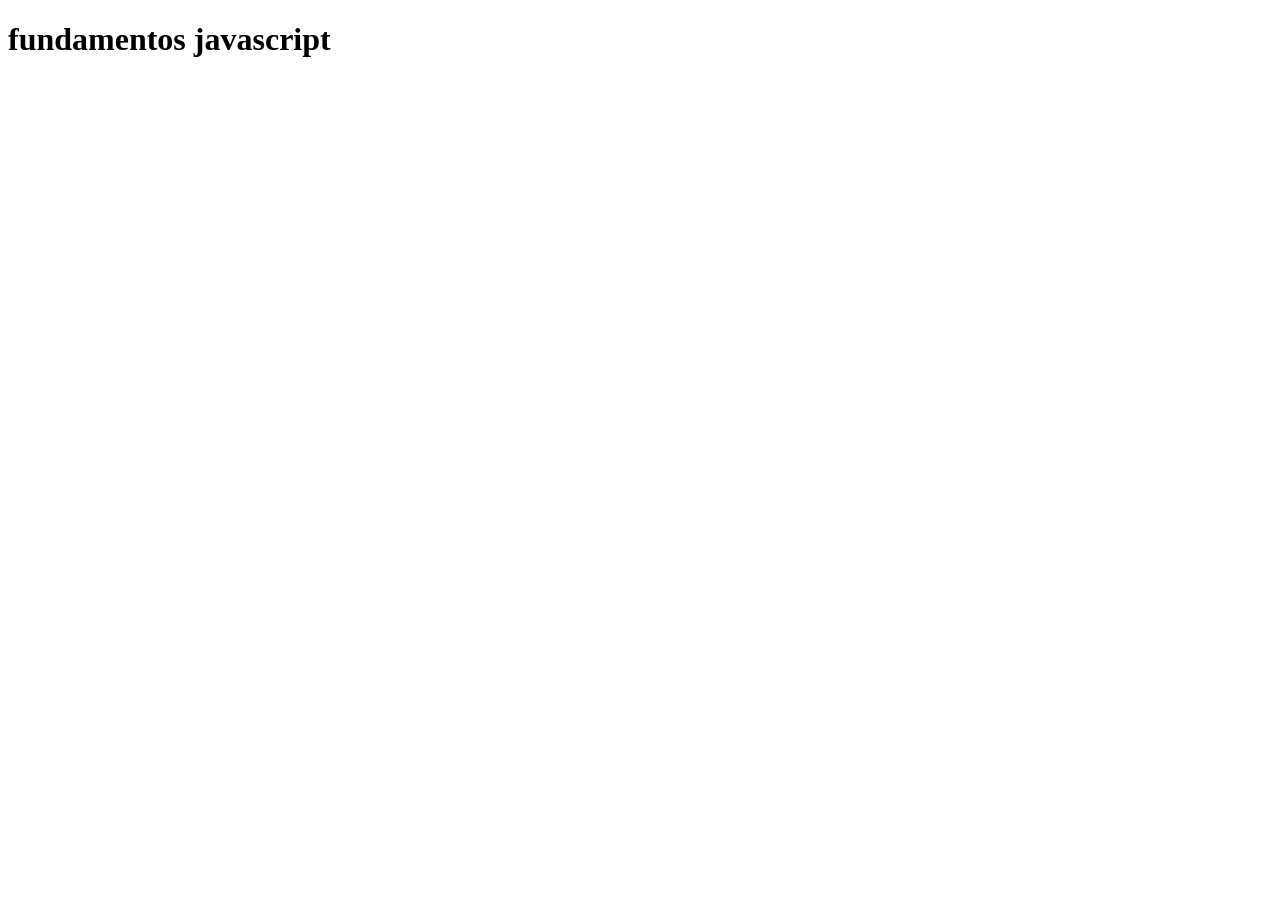
<file: html/index.html>
<!DOCTYPE html>
<html lang="en">

<head>
  <meta charset="UTF-8">
  <meta http-equiv="X-UA-Compatible" content="IE=edge">
  <meta name="viewport" content="width=device-width, initial-scale=1.0">
  <title>Document</title>
</head>

<body>
  <h1> fundamentos javascript</h1>
  <script scr="js/modulos.js" type="module"></script>
  <script>
    class Animal {
      constructor(nombre, edad) {
        this.nombre = nombre
        this.edad = edad;
      }
      hablar() {
        console.log("soy animal y hago ruido");
      }

    }
    class humano extends Animal {
      constructor(nombre, edad, genero) {
        super(nombre, edad);
        this.genero = genero;
      }
      hablar() {
        console.log("puedo hablar soy humano")
      }
    }
    class perro extends Animal {
      constructor(nombre, edad, tamanio) {
        super(nombre, edad);
        this.genertamanio = tamanio;
      }
      ladrar() {
        console.log("gua gua")
      }
    }
    let marcelo = new humano("marcelo", 35, "hombre"),
      lukas = new perro("luka", 1, "grande");
    marcelo.hablar();
    lukas.hablar();
    lukas.ladrar();
  </script>
</body>

</html>
</file>
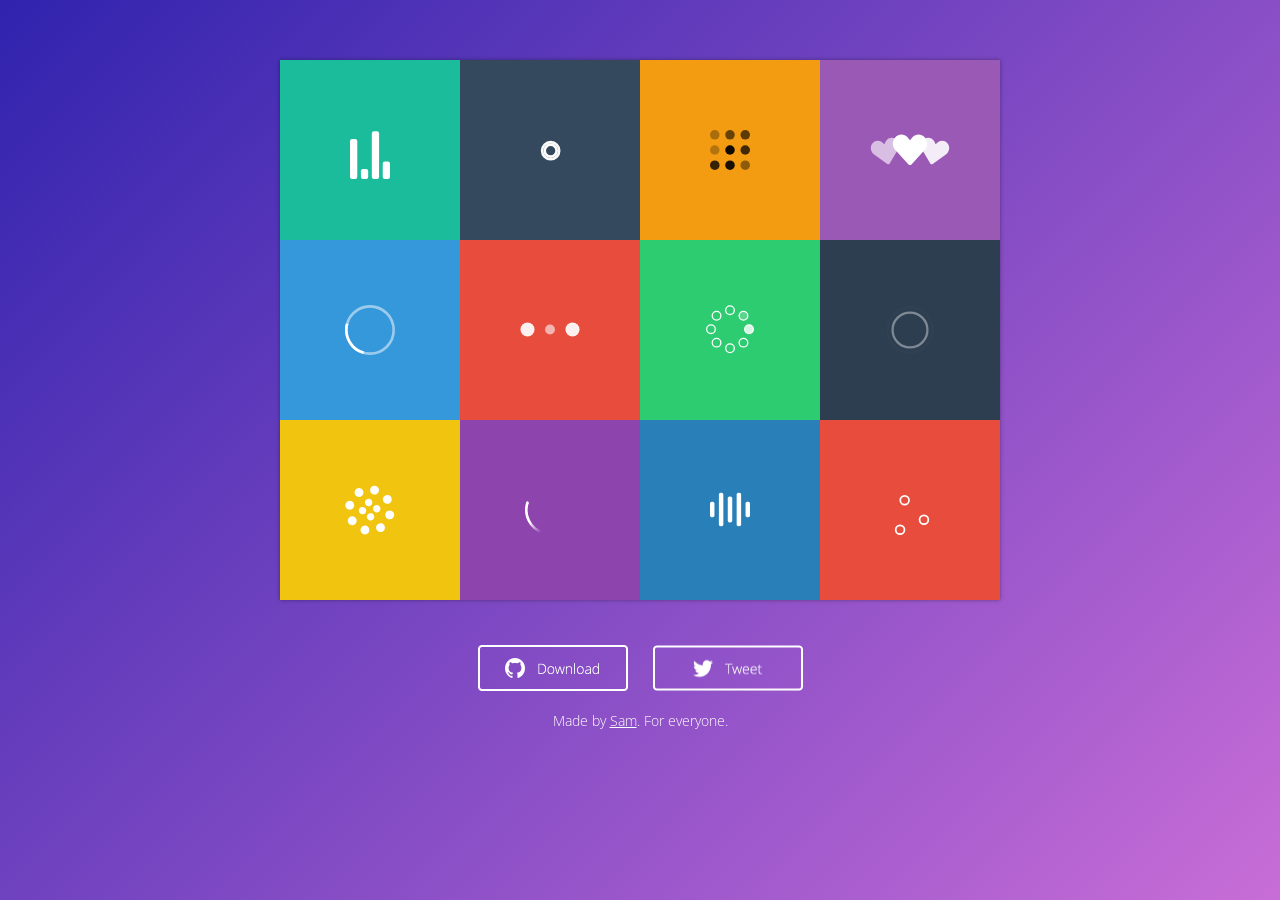
<file: assest/SVG-Loaders-master/index.html>
<!doctype html>

<head>
    <meta charset="utf-8"/>
    <title>SVG Loaders - Sam Herbert</title>
    <link href='//fonts.googleapis.com/css?family=Open+Sans:300' rel='stylesheet' type='text/css'>
    <style>
        html {
            height: 100%;
            background: #3023ae;
            background: -moz-linear-gradient(-45deg,  #3023ae 0%, #c86dd7 100%);
            background: -webkit-gradient(linear, left top, right bottom, color-stop(0%,#3023ae), color-stop(100%,#c86dd7));
            background: -webkit-linear-gradient(-45deg,  #3023ae 0%,#c86dd7 100%);
            background: -o-linear-gradient(-45deg,  #3023ae 0%,#c86dd7 100%);
            background: -ms-linear-gradient(-45deg,  #3023ae 0%,#c86dd7 100%);
            background: linear-gradient(135deg,  #3023ae 0%,#c86dd7 100%);
            background-attachment: fixed;
        }
        body {
            font-family: "Open Sans";
            font-weight: 300;
        }
        a {
            color: #fff;
        }

        ul {
            background: #fff;
            width: 720px;
            margin: auto;
            margin-top: 60px;
            list-style: none;
            padding: 0;
            -moz-box-shadow: 0px 0px 4px 0px rgba(0,0,0,0.37);
            box-shadow:      0px 0px 4px 0px rgba(0,0,0,0.37);
        }
        ul li {
            width: 180px;
            height: 180px;
            line-height: 176px;
            text-align: center;
            float: left;
            background-repeat: no-repeat;
            background-position: center;
        }
        ul li img {
            vertical-align: middle;
        }
        li:nth-child(1) {
            background-color: #1ABC9C;
        }
        li:nth-child(2) {
            background-color: #34495E;
        }
        li:nth-child(3) {
            background-color: #F39C12;
        }
        li:nth-child(4) {
            background-color: #9B59B6;
        }
        li:nth-child(5) {
            background-color: #3498DB;
        }
        li:nth-child(6) {
            background-color: #E74C3C;
        }
        li:nth-child(7) {
            background-color: #2ECC71;
        }
        li:nth-child(8) {
            background-color: #2C3E50;
        }
        li:nth-child(9) {
            background-color: #F1C40F;
        }
        li:nth-child(10) {
            background-color: #8E44AD;
        }
        li:nth-child(11) {
            background-color: #2980B9;
        }
        li:nth-child(12) {
            background-color: #E74C3C;
        }
        .actions {
            margin: auto;
            margin-top: 45px;
            width: 325px;
        }
        .actions a {
            width: 150px;
            height: 46px;
            background-repeat: no-repeat;
            background-size: 150px 46px;
            display: block;
            text-indent: -9999px;
            float: left;
        }

        a.download {
            background-image: url(site-assets/images/download-btn.png);
        }
        a.tweet {
            background-image: url(site-assets/images/tweet-btn.png);
            margin-left: 25px;
        }

        .attr {
            color: #fff;
            text-align: center;
            font-size: 0.875rem;
            margin-top: 20px;
        }

    </style>
</head>

<body>
    <ul>
        <li>
            <img src="svg-loaders/audio.svg" width="40" alt="">
        </li>
        <li>
            <img src="svg-loaders/rings.svg" width="60" alt="">
        </li>
        <li>
            <img src="svg-loaders/grid.svg" width="40" alt="">
        </li>
        <li>
            <img src="svg-loaders/hearts.svg" width="80" alt="">
        </li>
        <li>
            <img src="svg-loaders/oval.svg" width="50" alt="">
        </li>
        <li>
            <img src="svg-loaders/three-dots.svg" width="60" alt="">
        </li>
        <li>
            <img src="svg-loaders/spinning-circles.svg" width="50" alt="">
        </li>
        <li>
            <img src="svg-loaders/puff.svg" width="50" alt="">
        </li>
        <li>
            <img src="svg-loaders/circles.svg" width="50" alt="">
        </li>
        <li>
            <img src="svg-loaders/tail-spin.svg" width="50" alt="">
        </li>
        <li>
            <img src="svg-loaders/bars.svg" width="40" alt="">
        </li>
        <li>
            <img src="svg-loaders/ball-triangle.svg" width="50" alt="">
        </li>
        <div style="clear: both"></div>
    </ul>

    <div class="actions">
        <a href="https://github.com/SamHerbert/SVG-Loaders" target="_blank" class="download">Download</a>
        <a href="https://twitter.com/intent/tweet?text=Pure%20SVG%20loaders/spinners&url=http://goo.gl/nuy8tM&via=sherb" target="_blank" class="tweet">Tweet</a>
    </div>
    <div style="clear: both"></div>

    <div class="attr">
        Made by <a href="http://twitter.com/sherb">Sam</a>. For everyone.
    </div>

    <script>
      (function(i,s,o,g,r,a,m){i['GoogleAnalyticsObject']=r;i[r]=i[r]||function(){
      (i[r].q=i[r].q||[]).push(arguments)},i[r].l=1*new Date();a=s.createElement(o),
      m=s.getElementsByTagName(o)[0];a.async=1;a.src=g;m.parentNode.insertBefore(a,m)
      })(window,document,'script','//www.google-analytics.com/analytics.js','ga');

      ga('create', 'UA-56980351-1', 'auto');
      ga('send', 'pageview');
    </script>
</body>

</html>
</file>
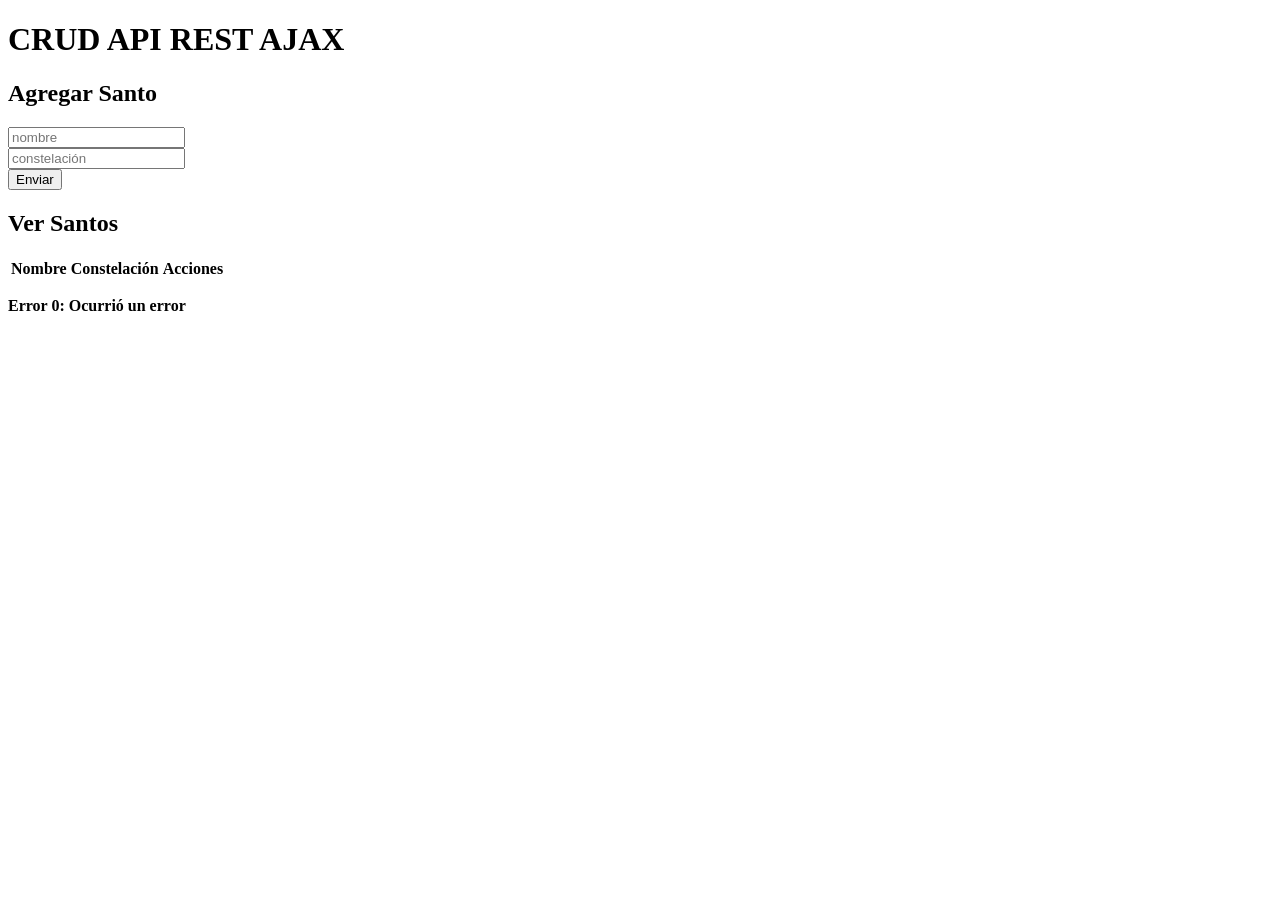
<file: html/crud_ajax.html>
<!DOCTYPE html>
<html lang="es">

<head>
  <meta charset="UTF-8" />
  <meta name="viewport" content="width=device-width, initial-scale=1.0" />
  <title>CRUD API REST AJAX</title>
</head>

<body>
  <h1>CRUD API REST AJAX</h1>
  <section class="crud">
    <article>
      <h2 class="crud-title">Agregar Santo</h2>
      <form class="crud-form">
        <input type="text" name="nombre" placeholder="nombre" required />
        <br />
        <input type="text" name="constelacion" placeholder="constelación" required />
        <br />
        <input type="submit" value="Enviar" />
        <input type="hidden" name="id" />
      </form>
    </article>
    <article>
      <h2>Ver Santos</h2>
      <table class="crud-table">
        <thead>
          <tr>
            <th>Nombre</th>
            <th>Constelación</th>
            <th>Acciones</th>
          </tr>
        </thead>
        <tbody></tbody>
      </table>
    </article>
  </section>
  <template id="crud-template">
    <tr>
      <td class="name"></td>
      <td class="constellation"></td>
      <td>
        <button class="edit">Editar</button>
        <button class="delete">Eliminar</button>
      </td>
    </tr>
  </template>
  <script>
    const d = document,
      $table = d.querySelector(".crud-table"),
      $form = d.querySelector(".crud-form"),
      $title = d.querySelector(".crud-title"),
      $template = d.getElementById("crud-template").content,
      $fragment = d.createDocumentFragment();

    const ajax = (options) => {
      let { url, method, success, error, data } = options;
      const xhr = new XMLHttpRequest();

      xhr.addEventListener("readystatechange", (e) => {
        if (xhr.readyState !== 4) return;

        if (xhr.status >= 200 && xhr.status < 300) {
          let json = JSON.parse(xhr.responseText);
          success(json);
        } else {
          let message = xhr.statusText || "Ocurrió un error";
          error(`Error ${xhr.status}: ${message}`);
        }
      });

      xhr.open(method || "GET", url);
      xhr.setRequestHeader("Content-type", "application/json; charset=utf-8");
      xhr.send(JSON.stringify(data));
    };

    const getAll = () => {
      ajax({
        url: "http://localhost:5555/santos",
        success: (res) => {
          console.log(res);

          res.forEach((el) => {
            $template.querySelector(".name").textContent = el.nombre;
            $template.querySelector(".constellation").textContent =
              el.constelacion;
            $template.querySelector(".edit").dataset.id = el.id;
            $template.querySelector(".edit").dataset.name = el.nombre;
            $template.querySelector(".edit").dataset.constellation =
              el.constelacion;
            $template.querySelector(".delete").dataset.id = el.id;

            let $clone = d.importNode($template, true);
            $fragment.appendChild($clone);
          });

          $table.querySelector("tbody").appendChild($fragment);
        },
        error: (err) => {
          console.log(err);
          $table.insertAdjacentHTML("afterend", `<p><b>${err}</b></p>`);
        },
      });
    };

    d.addEventListener("DOMContentLoaded", getAll);

    d.addEventListener("submit", (e) => {
      if (e.target === $form) {
        e.preventDefault();

        if (!e.target.id.value) {
          //Create - POST
          ajax({
            url: "http://localhost:5555/santos",
            method: "POST",
            success: (res) => location.reload(),
            error: (err) =>
              $form.insertAdjacentHTML("afterend", `<p><b>${err}</b></p>`),
            data: {
              nombre: e.target.nombre.value,
              constelacion: e.target.constelacion.value,
            },
          });
        } else {
          //Update - PUT
          ajax({
            url: `http://localhost:5555/santos/${e.target.id.value}`,
            method: "PUT",
            success: (res) => location.reload(),
            error: (err) =>
              $form.insertAdjacentHTML("afterend", `<p><b>${err}</b></p>`),
            data: {
              nombre: e.target.nombre.value,
              constelacion: e.target.constelacion.value,
            },
          });
        }
      }
    });

    d.addEventListener("click", (e) => {
      if (e.target.matches(".edit")) {
        $title.textContent = "Editar Santo";
        $form.nombre.value = e.target.dataset.name;
        $form.constelacion.value = e.target.dataset.constellation;
        $form.id.value = e.target.dataset.id;
      }

      if (e.target.matches(".delete")) {
        let isDelete = confirm(
          `¿Estás seguro de eliminar el id ${e.target.dataset.id}?`
        );

        if (isDelete) {
          //Delete - DELETE
          ajax({
            url: `http://localhost:5555/santos/${e.target.dataset.id}`,
            method: "DELETE",
            success: (res) => location.reload(),
            error: (err) => alert(err),
          });
        }
      }
    });
  </script>
</body>

</html>
</file>
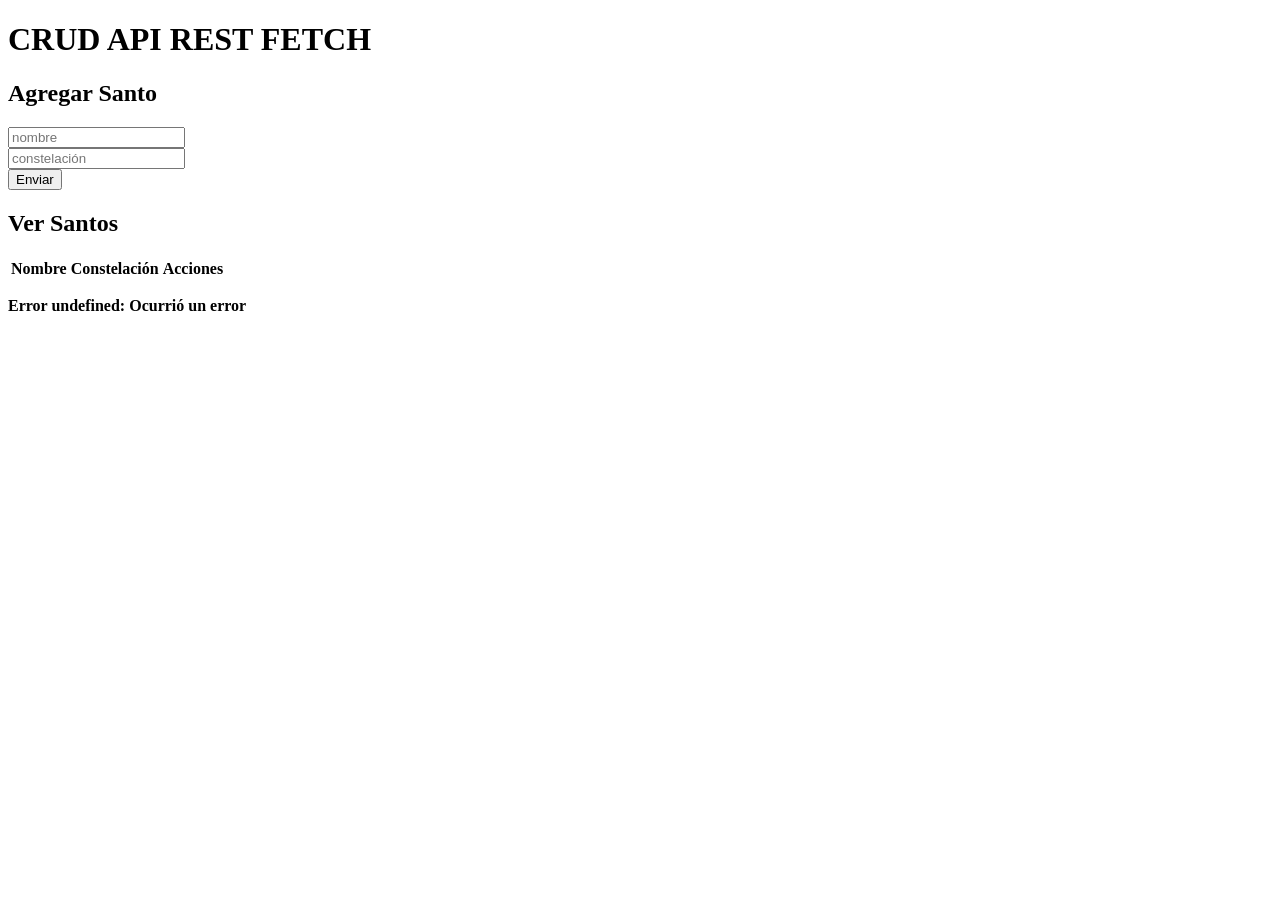
<file: html/crud_fetch.html>
<!DOCTYPE html>
<html lang="es">

<head>
  <meta charset="UTF-8" />
  <meta name="viewport" content="width=device-width, initial-scale=1.0" />
  <title>CRUD API REST FETCH</title>
</head>

<body>
  <h1>CRUD API REST FETCH</h1>
  <section class="crud">
    <article>
      <h2 class="crud-title">Agregar Santo</h2>
      <form class="crud-form">
        <input type="text" name="nombre" placeholder="nombre" required />
        <br />
        <input type="text" name="constelacion" placeholder="constelación" required />
        <br />
        <input type="submit" value="Enviar" />
        <input type="hidden" name="id" />
      </form>
    </article>
    <article>
      <h2>Ver Santos</h2>
      <table class="crud-table">
        <thead>
          <tr>
            <th>Nombre</th>
            <th>Constelación</th>
            <th>Acciones</th>
          </tr>
        </thead>
        <tbody></tbody>
      </table>
    </article>
  </section>
  <template id="crud-template">
    <tr>
      <td class="name"></td>
      <td class="constellation"></td>
      <td>
        <button class="edit">Editar</button>
        <button class="delete">Eliminar</button>
      </td>
    </tr>
  </template>
  <script>
    const d = document,
      $table = d.querySelector(".crud-table"),
      $form = d.querySelector(".crud-form"),
      $title = d.querySelector(".crud-title"),
      $template = d.getElementById("crud-template").content,
      $fragment = d.createDocumentFragment();

    const getAll = async () => {
      try {
        let res = await fetch("http://localhost:5555/santos"),
          json = await res.json();

        if (!res.ok) throw { status: res.status, statusText: res.statusText };

        console.log(json);
        json.forEach((el) => {
          $template.querySelector(".name").textContent = el.nombre;
          $template.querySelector(".constellation").textContent =
            el.constelacion;
          $template.querySelector(".edit").dataset.id = el.id;
          $template.querySelector(".edit").dataset.name = el.nombre;
          $template.querySelector(".edit").dataset.constellation =
            el.constelacion;
          $template.querySelector(".delete").dataset.id = el.id;

          let $clone = d.importNode($template, true);
          $fragment.appendChild($clone);
        });

        $table.querySelector("tbody").appendChild($fragment);
      } catch (err) {
        let message = err.statusText || "Ocurrió un error";
        $table.insertAdjacentHTML(
          "afterend",
          `<p><b>Error ${err.status}: ${message}</b></p>`
        );
      }
    };

    d.addEventListener("DOMContentLoaded", getAll);

    d.addEventListener("submit", async (e) => {
      if (e.target === $form) {
        e.preventDefault();

        if (!e.target.id.value) {
          //Create - POST
          try {
            let options = {
              method: "POST",
              headers: {
                "Content-type": "application/json; charset=utf-8",
              },
              body: JSON.stringify({
                nombre: e.target.nombre.value,
                constelacion: e.target.constelacion.value,
              }),
            },
              res = await fetch("http://localhost:5555/santos", options),
              json = await res.json();

            if (!res.ok)
              throw { status: res.status, statusText: res.statusText };

            location.reload();
          } catch (err) {
            let message = err.statusText || "Ocurrió un error";
            $form.insertAdjacentHTML(
              "afterend",
              `<p><b>Error ${err.status}: ${message}</b></p>`
            );
          }
        } else {
          //Update - PUT
          try {
            let options = {
              method: "PUT",
              headers: {
                "Content-type": "application/json; charset=utf-8",
              },
              body: JSON.stringify({
                nombre: e.target.nombre.value,
                constelacion: e.target.constelacion.value,
              }),
            },
              res = await fetch(
                `http://localhost:5555/santos/${e.target.id.value}`,
                options
              ),
              json = await res.json();

            if (!res.ok)
              throw { status: res.status, statusText: res.statusText };

            location.reload();
          } catch (err) {
            let message = err.statusText || "Ocurrió un error";
            $form.insertAdjacentHTML(
              "afterend",
              `<p><b>Error ${err.status}: ${message}</b></p>`
            );
          }
        }
      }
    });

    d.addEventListener("click", async (e) => {
      if (e.target.matches(".edit")) {
        $title.textContent = "Editar Santo";
        $form.nombre.value = e.target.dataset.name;
        $form.constelacion.value = e.target.dataset.constellation;
        $form.id.value = e.target.dataset.id;
      }

      if (e.target.matches(".delete")) {
        let isDelete = confirm(
          `¿Estás seguro de eliminar el id ${e.target.dataset.id}?`
        );

        if (isDelete) {
          //Delete - DELETE
          try {
            let options = {
              method: "DELETE",
              headers: {
                "Content-type": "application/json; charset=utf-8",
              },
            },
              res = await fetch(
                `http://localhost:5555/santos/${e.target.dataset.id}`,
                options
              ),
              json = await res.json();

            if (!res.ok)
              throw { status: res.status, statusText: res.statusText };

            location.reload();
          } catch (err) {
            let message = err.statusText || "Ocurrió un error";
            alert(`Error ${err.status}: ${message}`);
          }
        }
      }
    });
  </script>
</body>

</html>
</file>
